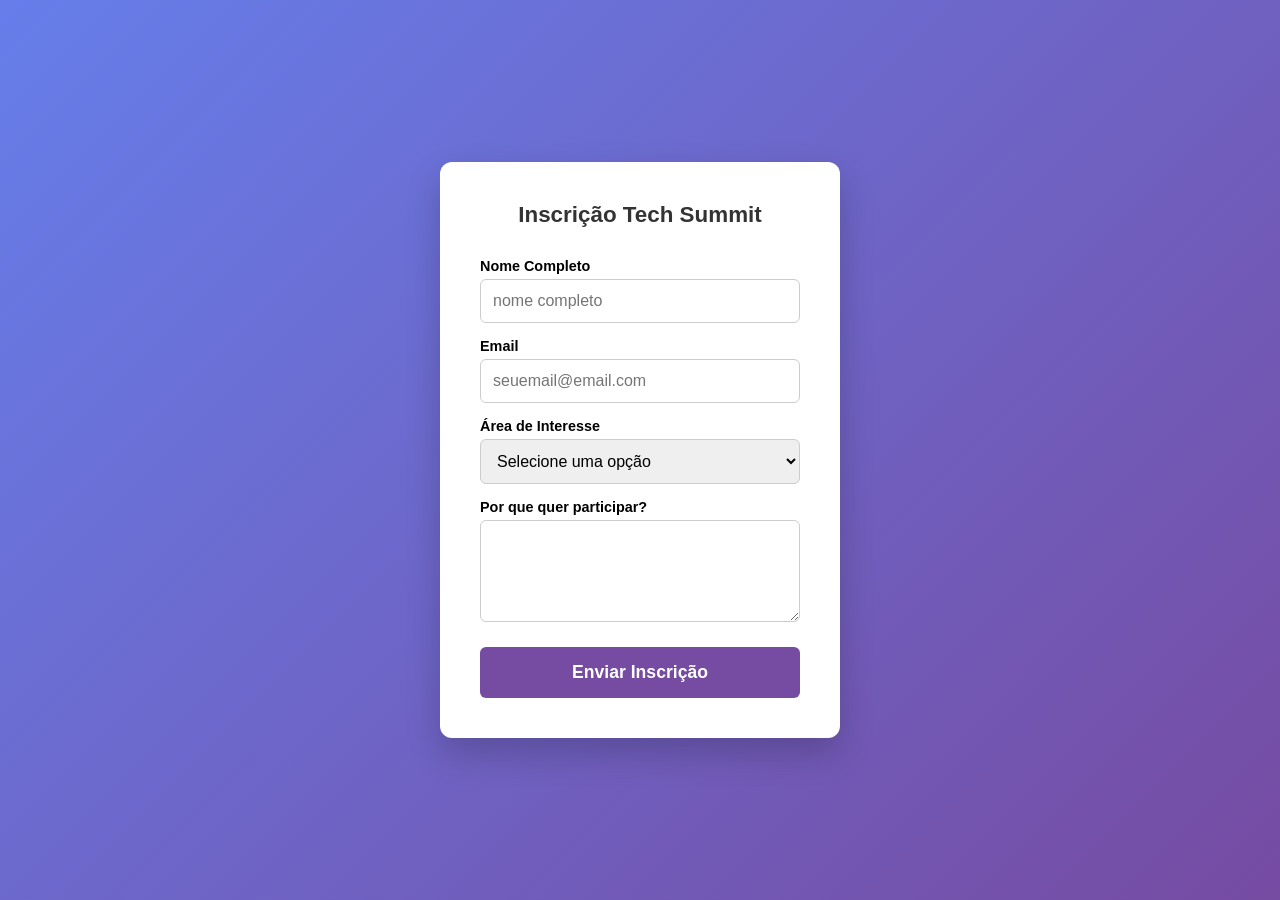
<file: Aula 04/index.html>
<!DOCTYPE html>
<!-- Aula 04 - Formulários de Inscrição -->
<!-- Objetivo: Criar um formulario responsivo e bem
  estruturado usando  HTML semântico -->

<html lang="pt-br">
<head>
    <meta charset="UTF-8">
    <meta name="viewport" content="width=device-width, initial-scale=1.0">
    <title>Aula 04 - Formulário de Inscrição</title>
    <link rel="stylesheet" href="css/style.css">
</head>

<body>
    <!-- Wrapper do formulário -->
     <!-- Div Container que centraliza e estiliza o formulario -->
    <div class="form-wrapper">

        <!-- Formulário Principal -->
        <!-- Tag Semântica <form> indica que é um formulario 
            Atributos utilizados
            -method: como enviar os dados (GET ou Post)
            -action: para enviar os dados-->
        <form class="evnt-form">

            <h2>Inscrição Tech Summit</h2>
            <!-- Título do Formulario -->


            <!-- Grupo de Formulario - Grupo Nome 01-->
                 <!-- Cada input é envolvido em uma div (form-group) 
                  para melhor organização-->
            <div class="form-group">

                <!-- Label (Rótulo) -->
                 <!-- Importante para acessibilidade o atributo (for)
                  conectar ao id do input, porque quando o usario clica no
                  label, o input recebe o foco. -->
                <label for="nome">Nome Completo</label>

                <!-- Existem vários Types -->
                 <!-- Input type text (campo de texto) 
                  - id: identificador único (conecta ele com a label)
                  - type: tipo de entrada de dados (texto = texto simples)
                  - placeholder: um texto de sugestão (desaparece ao digitar)
                  -required: campo obrigatorio (não permite enviar o formulario com o campo vazio)
                  -->
                <input type="text" id="nome" placeholder="nome completo" required >
            </div>
            
            <!-- Grupo de Email 02-->
            <div class="form-group">
                <label for="email">Email</label>
                <input type="email" id="email" placeholder="seuemail@email.com" required>
            </div>

            <!-- Grupo Select 03 (seleção)-->
             <div class="form-group">
                <label for="area">Área de Interesse</label>

                <!-- Permite que o usuario escolha uma unica opcao de uma lista
                 pré-selecionada -->
                <select id="area">
                    <!-- Opções do dropdown  -->
                     <!-- Value: valor enviado no formulario (não é o que o usuario vê) -->
                    <option value="">Selecione uma opção</option>
                    <option value="frontend">Front-end</option>
                    <option value="backend">Back-end</option>
                    <option value="design">Design</option>
                </select>
                </div>


                <!-- Grupo de Textarea (texto longos) 04 -->
                <div class="form-group">
                    <label for="msg">Por que quer participar?</label>
                    <!-- Textarea: Permite entrada de texto em multiplas linhas
                     atributo rows define a altura da linha inicia (4 linhas) -->
                    <textarea id="msg" rows="4" ></textarea>
                </div>

                <!-- Botão de enviar -->
                 <!-- type:"submit" faz com que o formulario seja enviado ao clicar
                  o evento envio pode ser capturado com JavaScript para validação adicional
                  -->
                <button type="submit">Enviar Inscrição</button>
             </div>
        </form>
    </div>
</body>
</html>
</file>
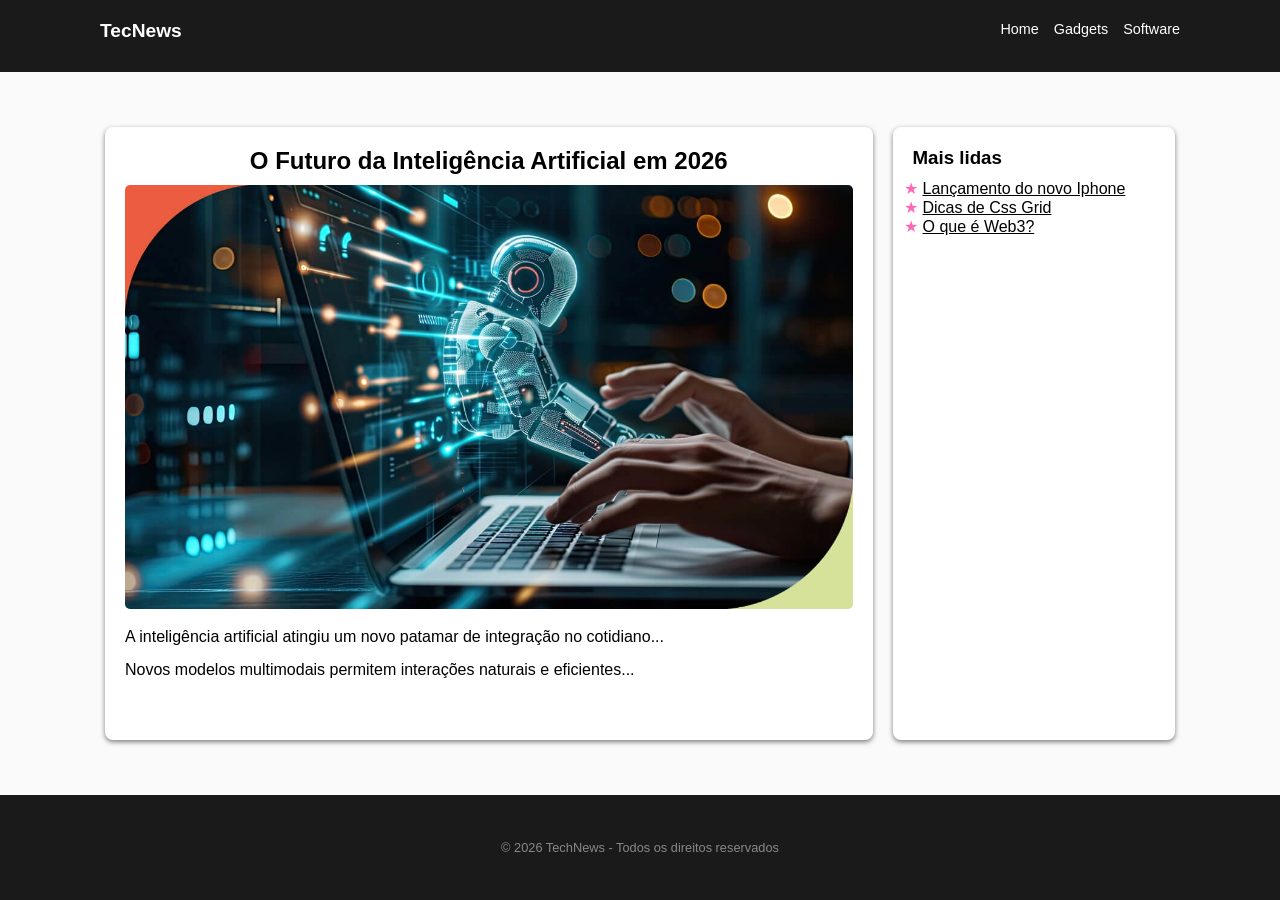
<file: Aula 05/index.html>
<!DOCTYPE html>
<html lang="pt-br">
<head>
    <meta charset="UTF-8">
    <meta name="viewport" content="width=device-width, initial-scale=1.0">
    <title>Aula 05 - layout de Notícias</title>
    <link rel="stylesheet" href="css/style.css">
</head>
<body>
    <header class="main-header">
        <!-- Logo do site , se for fazer é padrao dar essa classe -->
        <div class="logo">TecNews</div>
        <!-- Menu de Navegacao, tag semantica que indica area de navegacao -->
        <nav>
            <ul>
                <li><a href="#">Home</a></li>
                <li><a href="#">Gadgets</a></li>
                <li><a href="#">Software</a></li>
            </ul>
        </nav>
    </header>

    <!-- wrapper do layout (flex: colum no mobile e row no descktop) -->
    <div class="layout-wrapper">
        <!-- Conteudo principal , secao semantica para conteudo principal -->
        <main class="content">
            <!-- tag semantica de artigo/post independente -->
            <article class="post">
                <h1>O Futuro da Inteligência Artificial em 2026</h1>
                <img src="img/image.png" alt="IA">
                <p>A inteligência artificial atingiu um novo patamar de integração no cotidiano...</p>
                <p>Novos modelos multimodais permitem interações naturais e eficientes...</p>
            </article>
        </main>

        <!-- tag semantica para barra lateral (aside/sidebar); conteudos secundarios -->
        <aside class="sidebar">
            <h3>Mais lidas</h3>
            <!-- Lista de artigos relacionados -->
            <ul class="sidebar-list">
                <li><a href="#">Lançamento do novo Iphone</a></li>
                <li><a href="#">Dicas de Css Grid</a></li>
                <li><a href="#">O que é Web3?</a></li>
            </ul>
        </aside>
    </div>
    <footer class="main-footer">
        <p>&copy; 2026 TechNews - Todos os direitos reservados</p>
    </footer>
</body>
</html>
</file>
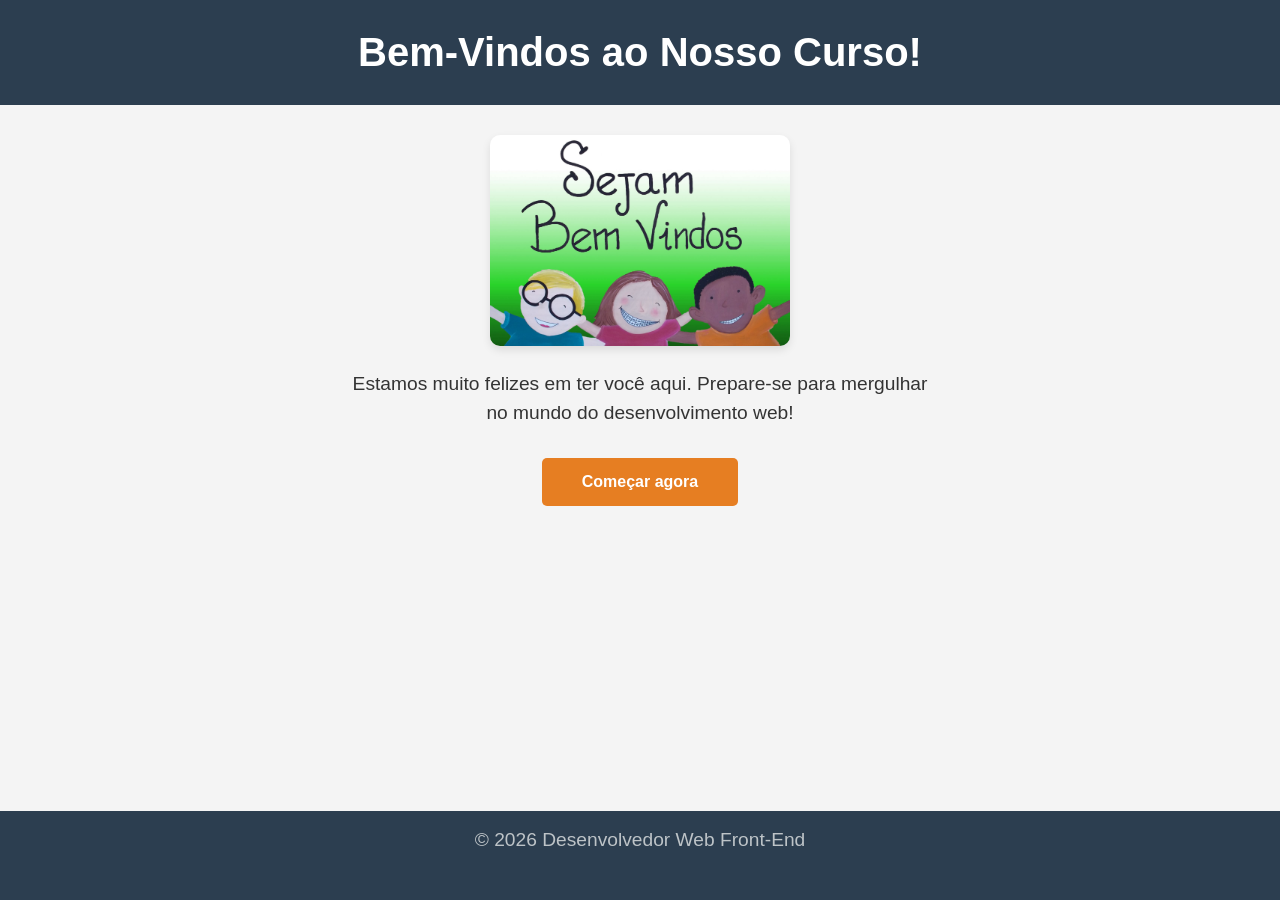
<file: Aula_01/index.html>
<!DOCTYPE html>
<html lang="pt-br">
<head>
    <!-- atalho para comentario ctrl + ; -->
    <meta charset="UTF-8">
    <meta name="viewport" content="width=device-width, initial-scale=1.0">
    <title>Aula 01 - Página de Boas Vindas</title>
    <!-- Link que liga a página html ao arquivo css e aplica os estilos visuais -->
    <link rel="stylesheet" href="./css/style.css">
</head>

<body>
    <!-- Cabeçalho da Pagina (Header)-->
    <!-- Seção Semântica usada para títulos principais e contéudo do topo -->
    <header>
        <!-- Título Principal (h1) que deve haver apenas um por página -->
        <h1>Bem-Vindos ao Nosso Curso!</h1>
    </header>
    <!-- Conteúdo Principal(Main) -->
    <!-- Seção semântica para o conteúdo principal da página  -->

     <main>
        <!-- Imagem precisa seguir um caminho, atalho / -->
         <!-- Alt é o texto alternativo -->
        <img src="/Aula_01/img/cartoes-menssagens-boas-vindas-primeira-semana-de-aula-volta-as-aulas (2).jpg" alt="Imagem de Boas Vindas">
        <!-- Parágrafo de introdução -->
        <p>Estamos muito felizes em ter você aqui.
         Prepare-se para mergulhar no mundo do desenvolvimento web!</p>
        
        <!-- (a) é para colocar link/arquivo; href é o caminho -->
        <a class="button" href="#">Começar agora</a>
     </main>

     <!-- Rodapé da página -->
      <!-- Seção semântica para informações de rodapé (copyright, links, etc) -->
      <footer>
        <p>&copy; 2026 Desenvolvedor Web Front-End</p>
      </footer>
</body>
</html>
</file>
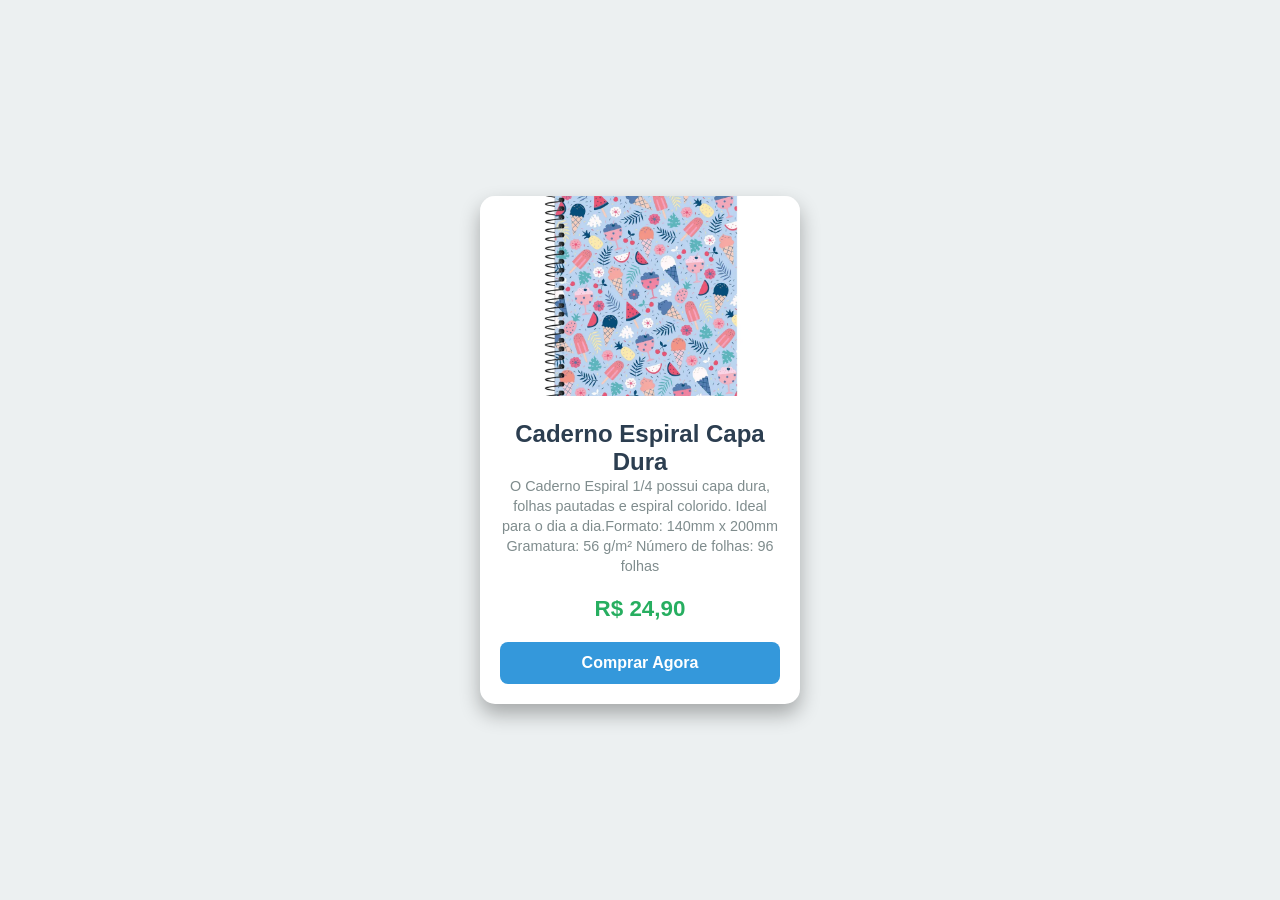
<file: Aula_02/index.html>
<!DOCTYPE html>
<html lang="pt-br">
<!--Aula 02 - Cartão de Produto
Objetivo: Criar um cartão de Produto Responsivo usando Css, Flexbox e estilos avançados-->

<head>
    <meta charset="UTF-8">
    <meta name="viewport" content="width=device-width, initial-scale=1.0">
    <title>Aula 02 - Cartão de Produto</title>
    <link rel="stylesheet" href="Css/css/style.css">
</head>
    <body>
        <!--Area do nosso conteudo principal-->    
        <main>
            <!--Chamar as classes com nomes mais associados. 
                CONTAINER PRINCIPAL Div wrapper usada para centralizar o cartão na pagina
                o Css (display: Flex) vai centralizar este elemento-->
            <div class="container"> 

                <!--Cartão de produto (Product Card):
                Estrutura que contém : imagem, título, descrição, preço e botão de compra. 
                Este é um padrão comum em e-comerce-->
                <div class="product-card">
                    <!--Imagem do Produto:
                    Src: Url da Imagem
                    alt: Texto alternativo(Importante para acessibilidade)-->
                    <img src="img/img/caderno-produto.webp" alt="Produto"> 
                    <!--Contéudo Interno do cartão-->
                    <div class="card-content">
                        <!--Título do produto-->
                        <h3>Caderno Espiral Capa Dura</h3>
                        <P>O Caderno Espiral 1/4 possui capa dura, folhas pautadas e espiral colorido. Ideal para o dia a dia.Formato: 140mm x 200mm
                        Gramatura: 56 g/m²
                        Número de folhas: 96 folhas
                        </P>

                        <!--Preço do Produto (com classe especial para estilização)-->
                        <span class="price">R$ 24,90</span>
                        <a href="#" class="buy-btn">Comprar Agora</a>
                    </div>
                </div>
            </div>
        </main>   
    </body>
</html>
</file>
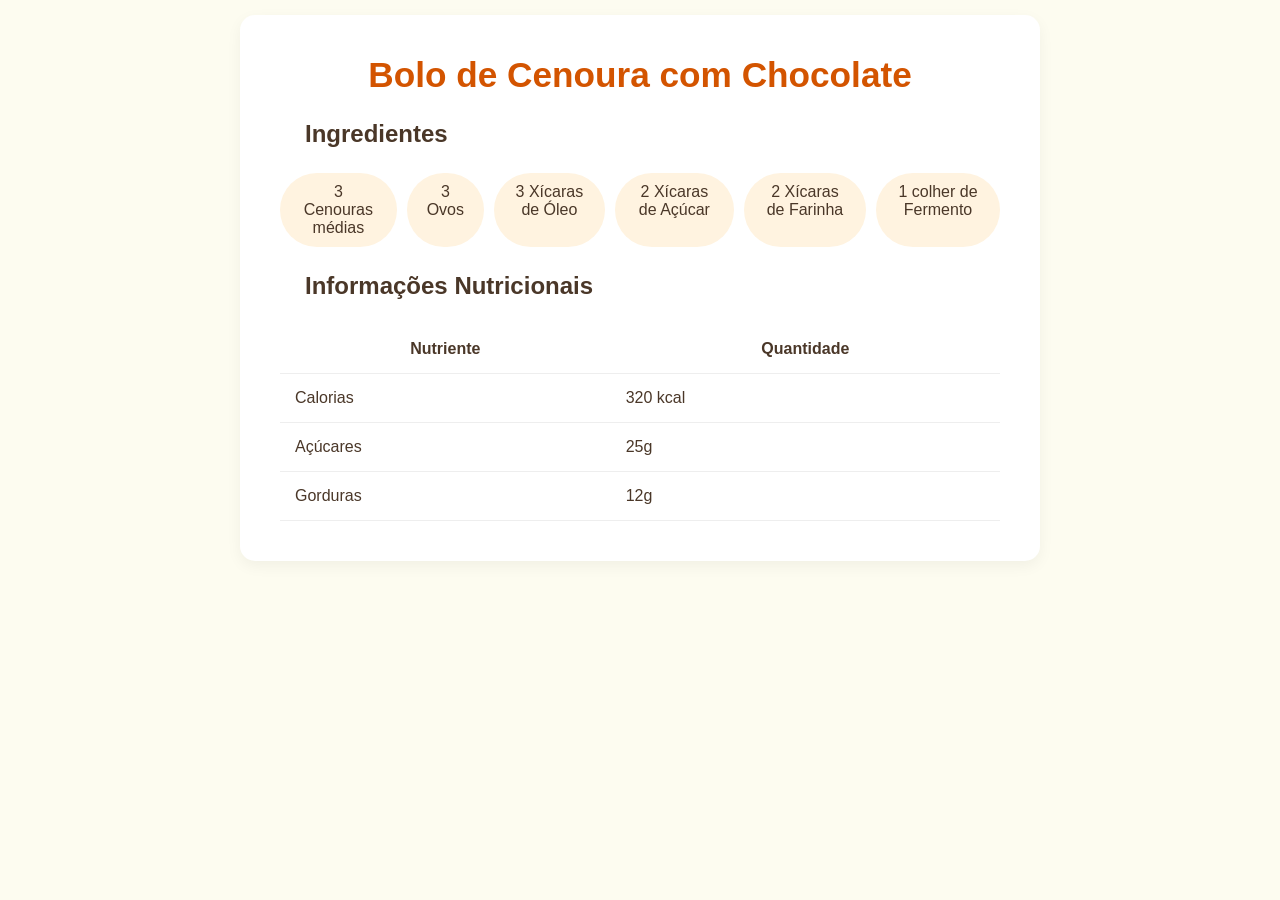
<file: Aula_03/index.html>
<!DOCTYPE html>

<!--usando o flexbox de forma avançcada-->




<html lang="pt-br">
<head>
    <meta charset="UTF-8">
    <meta name="viewport" content="width=device-width, initial-scale=1.0">
    <title>Aula 03 - Receita e Flexbox</title>
    <link  rel="stylesheet" href="css/style.css">
</head>
    <body>
        <!--Container Principal-->
        <!--Div Wrapper que centraliza todo o conteudo da receita-->
        <div class="recipe-container">

            <!--Título principal-->
            <h1>Bolo de Cenoura com Chocolate</h1>

            <!--Seção de ingredientes-->
            <!--Tag Semântica <section> agrupa conteúdos tématicos relacionado-->
            <section class="ingredients">

                <!-- Subtitulo da seção -->
                <h2>Ingredientes</h2>

                <!-- Lista flexivel de ingredientes
                 Utiliza CSS flexbox para mudar de layout conforme o tamanho da tela:
                 -Mobile : os itens em coluna
                 desktop: os itens em linha
                 Ul: cria listas não ordenadas
                 (também existe as ordenadas)
                 -->

                 <!-- ul- cria listas não ordenadas -->
                <ul class="flex-list">
                    <!-- Li - cria o item da lista -->
                    <li>3 Cenouras médias</li>
                    <li>3 Ovos</li>
                    <li>3 Xícaras de Óleo</li>
                    <li>2 Xícaras de Açúcar</li>
                    <li>2 Xícaras de Farinha</li>
                    <li>1 colher de Fermento</li>
                </ul>
                
                <!-- Seção de Informações Nutricionais -->
                 <!-- Seção semântica para dados tabulares -->
                <section class="info">
                    <!-- Subtitulo -->
                    <h2>Informações Nutricionais</h2>
                     <!--Tabela Responsiva feita no CSS depois  -->
                     <!-- Tabela que exibe os nutrientes e quantidades
                      No Css, aplica scroll horizontal em mobile se necessário-->


                      <!-- Tabela: usada para organnizar dados em linhas e colunas -->
                    <table>
                        <!-- Thead : representa o cabebeça~ho da tabela -->
                        <thead>

                            <!-- Tr (table row): cria uma linha -->
                             <tr>
                                <!-- Th(table header): célula de título (fica em negrito por padrão) -->
                                <th>Nutriente</th>
                                <th>Quantidade</th>
                             </tr>

                        </thead>
                        <!-- Tbody : representa o corpo da tabela (onde ficam os dados) -->
                        <tbody>
                            <!-- Primeira Linha -->
                            <tr>
                                <!-- Td( table data) : célula de contéudo -->
                                <td>Calorias</td>
                                <td>320 kcal</td>    
                            </tr>
                            <!-- Segunda Linha -->
                            <tr>
                                <td>Açúcares</td>
                                <td>25g</td>
                            </tr>
                            <!-- Terceira Linha -->
                            <tr>
                                <td>Gorduras</td>
                                <td>12g</td>
                            </tr>
                        </tbody>
                    </table>
                </section>
            </section>
        </div>
    </body>
</html>
</file>
<file: Aula 04/css/style.css>
/*Aula 04 - Css para formulario de Inscrição*/

/*Topicos Principais: 
 1- Estilização de inputs, selects e textarea
 2- Layout flexbox para os groups de formularios
 3- Botões interativos com hover
 4- backgrounds em gradient (desktop)
 5- sombras de profundidade

*/

/*Estilos Globais*/
*{
    margin: 0;
    padding: 0;
    box-sizing: border-box;
}

body{
    font-family: 'inter', sans-serif;
    background-color: #764ba2;
    padding: 20px;
    /*Flexbox: centralizar o formulario
      justify-content: center = centraliza horizontalmente
      align-items: center = alinhando no topo (mobile para facilitar o scroll)
    */
    display: flex;
    justify-content: center;
    align-items: center;

    /*altura minima para ocupar a tela toda*/
    min-height: 100vh;
}

/*Wrapper do Formulario*/

.form-wrapper{
    background-color: white;
    padding: 25px;
    border-radius: 12px;
    width: 100%;
    max-width: 400px;
}

/*Titulo do Formulario*/
h2{
    text-align: center;
    font-size: 1.4rem;
    color: #333;
    margin-bottom: 30px;
}

.form-group{
    /*Organizando label sobre input*/
    display: flex;
    flex-direction: column;
    margin-bottom: 15px;
}

label{
    margin-bottom: 5px;
    font-size: 0.9rem;
    font-weight: bold;
}

input, select, textarea{
    padding: 12px;
    border: 1px solid #ccc;
    border-radius: 6px;
    font-size: 1rem;
}

button{
    width: 100%;
    padding: 15px;  /*O padding e o margin expandem, o que faz o elemento aumentar, ficar gordinho*/
    background-color: #764ba2;
    color: white;
    border: none;
    border-radius: 6px;
    font-size: 1.1rem;
    font-weight: bold;
    margin-top: 10px;
}

/* Media Query */
@media (min-width: 768px) {
    body{
        align-items: center;
        /* Gradiente no fundo: roxo claro para roxo escuro (deg sao os graus de rotacao como 180graus) */
        background: linear-gradient(135deg, #667eea 0%, #764ba2 100%);
    }
    
    .form-wrapper{
        padding: 40px;
        /* Sombreamento, os px sao aonde vai estar, rgba a cor e o ultimo é a transparencia */
        box-shadow: 0 15px 35px rgba(0, 0, 0, 0.2);
    }

    /* hover: Estilizacao que acontece quando se usa o mouse sobre um elemento;
     para QUALQUER ELEMENTO, imagem, texto, botao...  */
    button:hover{
        /* muda o fundo de cor do botao */
        background: #667eea;
        cursor: pointer;
    }
}
</file>
<file: Aula 05/css/style.css>
/* Aula 05 - Css para layout de Notícias 
    Tópicos principais:
    Header com logo e navegação
    flebox para layout principal
    content e sidebar com proporção flex
    footer 
    responsivel em 992px para desktop
*/

/* Estilos Globais */

*{
    margin: 0;
    padding: 0;
    box-sizing: border-box;
}

body{
    font-family: Arial, Helvetica, sans-serif;
    background-color: #fafafa;
    display: flex;
    flex-direction: column;
    min-height: 100vh;
}

.main-header{
    background-color: #1a1a1a;
    color: white;
    padding: 15px;
    text-align: center;
}

.logo{
    font-size: 1.2rem;
    font-weight: bold;
    margin-bottom: 10px;
}

nav ul{
    display: flex;
    justify-content: center;
    list-style: none;
    /* padding: 0; */
    gap: 15px;
}

nav a{
    color: white;
    text-decoration: none;
    font-size: 0.9rem;
}

.layout-wrapper{
    display: flex;
    flex-direction: column;
    padding: 15px;
    gap: 20px;
    flex: 1;
}

.post img{
    width: 100%;
    height: auto;
    border-radius: 5px;
}


.content, .sidebar{
    background-color: white;
    padding: 20px;
    border-radius: 8px;
    box-shadow: 0 2px 5px rgba(0, 0, 0, 0.5);
}

.main-footer{
    text-align: center;
    padding: 30px;
    background-color: #1a1a1a;
    color: #888;
    font-size: 0.8rem;
    width: 100%;
}

/* Modificacoes que eu fiz*/
/* Div principal layout-wrapper */
/* Content */
h1{
    /* Alinha o texto no centro */
    text-align: center;
    /* Ajusta o tamanho da fonte (para nao ficar tao grande) */
    font-size: 1.5rem;
    /* Da um espaçamento inferior */
    margin-bottom: 10px;
}

p{
    margin: 15px 0 ;
}

/* Modificacoes que eu fiz*/
/* Div principal layout-wrapper */
/* Modificando a div interna, sidebar-list*/
.sidebar-list{
    margin: 10px;
}

/* Modificando o marcador (propriedade marker) */
.sidebar li::marker{
    /* mudar o conteudo para estrela ao inves de ponto */
    content:  "★ " ;
    /* Da para mudar a cor tambem do marcador */
    color: hotpink;
}
/* Modificando o link (a) */
a{
    /* Deixa a fonte da mesma cor que todo mundo */
    color: inherit;
}

@media (min-width: 992px) {
    .main-header{
        display: flex;
        justify-content: space-between;
        padding: 20px 100px;
        text-align: left;
    }
    .layout-wrapper{
        flex-direction: row;
        margin: 40px auto;
        max-width: 1100px;
    }

    /* Content ocupa 75% do espaço com (flex:3) */
    .content{
        /* Flex: 3; se o sidebar flex:1, 
        o content será 3x maior proporção 3:1 = 75% : 25% */
        flex: 3;
    }

    .sidebar{
        flex: 1;
    }
}
</file>
<file: Aula_01/css/style.css>
/*Comentários crtl + 
 Aula 01 - Css para página de Boas Vindas
 Metodologia: MOBILE- FIRST (começaremos com telas menores)
 - Estilos base são otimizados para CELULARES (viewport pequeno)
 - Telas maiores recebem ajustes via Media Queries (responsividade, tamanho das telas, pequeno medio e grande/celular 425px, tablet 768px, pc 1024px)
 -Garante boas experiências em qualquer dispositivos
    Estruturas do Css:
        Estilos Globais (body, fontes)
        Estilos do Header (cabeçalho)
        Estilos da Main (conteúdo principal)
        Estilos dos elementos (img,p,buttons)
        Media Queries para desktop (ao final)
 */


/* Estilos Globais (Base Mobile) */
/* Pega toda a página , retira o css padrão do navegador:*/
* {
   margin: 0;
   padding: 0;
}


body {
   /* Define a família de fontes padrão para toda a página */
   font-family: 'Segoe UI', Tahoma, Geneva, Verdana, sans-serif;
   background-color: #f4f4f4;
   /*Define a cor de fundo*/
   color: #333;
   /*Cor padrão dos nossos textos*/
   margin: 0;
   /*Espaçamento externo do elemento*/
   padding: 0;
   /*Espaçamento interno do elemento*/
   text-align: center;
   /*Alinha todo o texto no centro*/
}

header {
   background-color: #2c3e50;
   /*Cor de fundo*/
   color: #fff;
   /*cor do texto*/
   padding: 30px 15px;
   /*Espaçamento interno*/
}

h1 {
   font-size: 1.8rem;
   /*Tamanho de fonte que independe do tamanho da tela, uma fonte fixa (1.8re, = 28.8px)*/
   font-weight: 700;
   /*Peso da fonte*/
}

/*Estilo da Main (conteúdo principal)*/
main {
   padding: 30px 15px;
   /*Espaçamento interno do elemento*/
}

/*Estilo dos Elementos*/
/*Estilo de imagem*/
img {
   width: 100%; /*para imagem ocupar 100% do espaço de largura*/
   max-width: 300px; /*O tamanho maximo da nossa imagem*/
   border-radius: 10px; /*Arredondar as bordas da imagem*/
   /*border: 1px solid black; Colocaria uma borda preta ao redor*/
   margin-bottom: 20px;
   box-shadow: 0 4px 8px rgba(0, 0, 0, 0.1); /*Propriedade de sombreamento*/
}

/*Estilo de parágrafo*/
p{
   font-size: 1rem; /*tamanho de fonte que nao vai ser alterado*/
   margin-bottom: 30px; /*espaçamento abaixo do parágrafo*/
   line-height: 1.5; /*Espaçamento entre linhas para ocupar toda a largura*/
}

/*Estilo do Botão*/
.button{
   display: block; /*Display block faz o link ocupar toda a largura disponivel*/
   background-color: #e67e22; /*Cor de fundo*/
   color: #fff; /*Cor de texto*/
   padding: 15px; /*Espaçamento interno*/
   text-decoration: none; /*Para tirar a decoração dos links*/
   border-radius: 5px; /*Borda arredondada*/
   font-weight: bold; /*Peso da fonte*/
   transition: background-color 0.3s ease; /*transição suave da cor de fundo em 0.3s*/
}

footer{
   background-color: #2c3e50; /*cor de fundo*/
   color: #bdc3c7; /*cor do texto*/
   padding: 15px 0; /*Espaçamento interno*/
   width: 100%; /*Largura de 100%*/
}

/*Media Query: Telas maiores (Desktop)*/

@media (min-width: 768px) {
   h1 {
      font-size: 2.5rem; /*tamanho da fonte maior*/
   }

   p{
      font-size: 1.2rem; /**/
      max-width: 600px; /*Maximo de largura*/
      margin: 0 auto 30px; /*Ajustando o espaçamento externo*/
   }

   .button {
      display: inline-block; /*Botao volta a ser pequeno para o desktop*/
      padding: 15px 40px; /*Espaçamento interno*/
   }

   footer {
      position: fixed; /*Posicionamento do elemento fixado*/
      bottom: 0; /*Espaçamento embaixo do elemento*/
   }
}
</file>
<file: Aula_02/Css/css/style.css>
/* Aula 02 - Css para Cartão Produto

Tópicos abordados:
FlexBox (centralizando os elementos)
Box Shadows (Sombra para profundidade)
Border-radius (bordas arredondadas)
hover effects (interatividade)
Responsive Design
Transições Css (smoth animation)*/



/*Estilos Globais*/

/*Reset do css padrão do navegadaor*/
*{
    margin: 0;
    padding: 0;
    box-sizing: border-box; /*Ajusta a altura, a largura ficam mais previsíveis*/
}

body{
    font-family: Arial, Helvetica, sans-serif; /*Fonte padrão para toda pag */
    background-color: #ecf0f1; /*Cor de fundo*/
    padding: 20px; /*Espaçamento interno*/
    display: flex; /*FLEXBOX : display flex permite usar propriedades de centralização*/
    justify-content: center; /*Centralizada Horizontalmente(esquerda - direita)*/
    align-items: center; /*Centraliza verticalmente*/
    min-height: 100vh; /*Altura mínima 100% do viewport (tela inteira)*/
}

/*Container (div wrapper)*/
/*Container é a div PAI do .product-card
Ele herda o flebox do body, pode ter suas próprias propriedades*/
.container{
    width: 100%; /*Largura de 100% da tela*/
}

/*Cartão do Produto (Product card)*/

.product-card{
    background-color: #ffff; /*Cor de fundo*/
    width: 100%; /*Largura de 100% da tela*/
    max-width: 320px; /*largura máxima no mobile  (evita ficar muito grande)*/
    border-radius: 15px; /*Bordas Arredondadas para design moderno*/
    overflow: hidden; /*Garante que o conteúdo não ultrapasse as bordas do elemento*/
    box-shadow: 0 10px 20px rgba(0, 0, 0, 0.3); /*Sombra Profunda para criar a sensação de elevação
    (Horizontal | vertical | Blur | spread | cor com transparencia*/
    transition: transform 0.3s ease; /*Transição suave para animações (transform levará 0,3 segundos)*/
}

/*Imagem do Produto*/
.product-card img{
    width: 100%; /*Largura do cartão*/
    height: 200px; /*Altura fixa*/
    object-fit: cover; /*Cover garante que a imagem preencha todo o espaço sem distorcer*/ 
}

/*Conteudo interno do cartão*/

.card-content{
    padding: 20px; /*Espaçacamento interno*/
    text-align: center; /*Alinhamento do texto ao centro*/
}

h3{
    color: #2c3e50; /*Cor do texto*/
    font-size: 1.3rem; /*Tamanho de font para mobile*/
}

p{
    color: #7f8c8d; /*Cor do texto*/
    font-size: 0.9rem; /*Tamanho de font para mobile*/
    line-height: 1.4; /*Espaçamento entre as linhas*/
    margin-bottom: 20px; /*Espaçamento inferior*/
}

.price{
    display: block; /*Ocupa a linha inteira*/
    font-size: 1.4rem; /*Tamanho de font para mobile*/
    font-weight: bold; /*Peso para a fonte forte*/
    color: #27ae60;
    margin-bottom: 20px;
}

/*Botão de comprar*/

.buy-btn{
    display: block; /*Ocupar todo o espaço da linha*/
    background-color: #3498db; /*Cor de Fundo*/
    color: #ffff; /*Cor do Texto*/
    text-decoration: none; /*Remover o sublinhado padrão dos links*/
    padding: 12px; /*Espaçamento interno*/
    border-radius: 8px; /*Arredondar as bordas*/
    font-weight: bold; /*Peso da fonte*/
    transition: background-color 0.3s ease; /*Transição suave para efeitos hover*/
}

/*Media Query: Desktop*/
@media (min-width: 1024px) {

    /*Efeito de zoom qnd passa o mouse sobre o cartão*/
    .product-card:hover {
        /*Scale: aumentar o tamanho em 5%*/
        transform: scale(1.05);
    }

    /*Subtitulo*/
    h3{
        font-size: 1.5rem;
    }

    /*Botão muda a cor qnd passa o mouse (hover)*/
    .buy-btn:hover{
        /*Azul mais escuro no hover*/
        background-color: #2980b9;
    }
}
</file>
<file: Aula_03/css/style.css>
/*Aula 03 - CSS para pagína de receita
 Tópicos principais:
 
 1- Estilos Globais
 2- Container de receita
 3- Títulos e seções
 4- Listas Fléxiveis
 5- Tabelas Responsivas
 6- Media Query


*/


/*Estilos Globais*/

*{
    margin: 0;
    padding: 0;
    box-sizing: border-box;
}

body{
    font-family: 'Segoe UI', Tahoma, Geneva, Verdana, sans-serif;
    background-color: #fdfcf0 ;
    padding: 15px;
    color: #4a3728;
}

/*Container de Receita*/
.recipe-container{
    background: #ffff;
    padding: 20px;
    border-radius: 15px;
    box-shadow: 0 5px 15px rgba(0, 0, 0, 0.05);
}

/*Títulos e Seções*/

h1{
    text-align: center; /*Título centralizado*/
    color: #d35400;
    font-size: 1.5rem;
}

h2{
    margin: 25px;
}

/*Lista Flexíveis*/

.flex-list{
    display: flex; /*Ativa o modelo flexbox para esse elemento*/
    flex-direction: column; /*Alinha a direção dos itens (coluna) */
    gap: 10px; /*Espaçamento entre itens*/
    list-style: none; /*Estilização da lista, removendo o marcador da lista*/
}

/*Estilo de cada item da lista*/
.flex-list li{
    background: #fff3e0;
    padding: 12px;
    border-radius: 8px;
    text-align: center;
}

/*Seções */

.info{
    overflow-x: auto; /*Permite um scroll automatico da tela para o lado*/
}

table {
    width: 100%; /*Ocupar a largura total disponível*/
    min-width: 300px; /*Ocupará o minímo de largura */
    border-collapse: collapse; /*Remover o espaço entre as bordas da
    células (vem de padrão)*/
    margin-top: 20px; /*Espaçamento acima da tabela*/
}

th, td {
    padding: 10px; /*Espaçamento interno*/
    font-size: 0.9rem; /*Tamanho da fonte em mobile*/
    border-bottom: 1px solid #eee; /*Linha divisória entre as células*/

}

/*Media Query: Tablet e Desktop*/

@media (min-width: 768px) {
    .recipe-container{
        max-width: 800px; /*Máximo de largura*/
        margin: 0 auto; /*Justificou o ao redor para centralizar horizontalmente*/
        padding: 40px;
    }

    h1{
        font-size: 2.2rem; /*Tamanho do Título*/
    }

    .flex-list {
        flex-direction: row; /*Deixando a direção em linhas*/
        justify-content: center; /*Centralizou horizontalmente os ingredientes*/
        
    }

    .flex-list li{
        padding: 10px 20px;
        border-radius: 50px;
    }

    th, td{
        padding: 15px;
        font-size: 1rem;
    }
    
}
</file>
